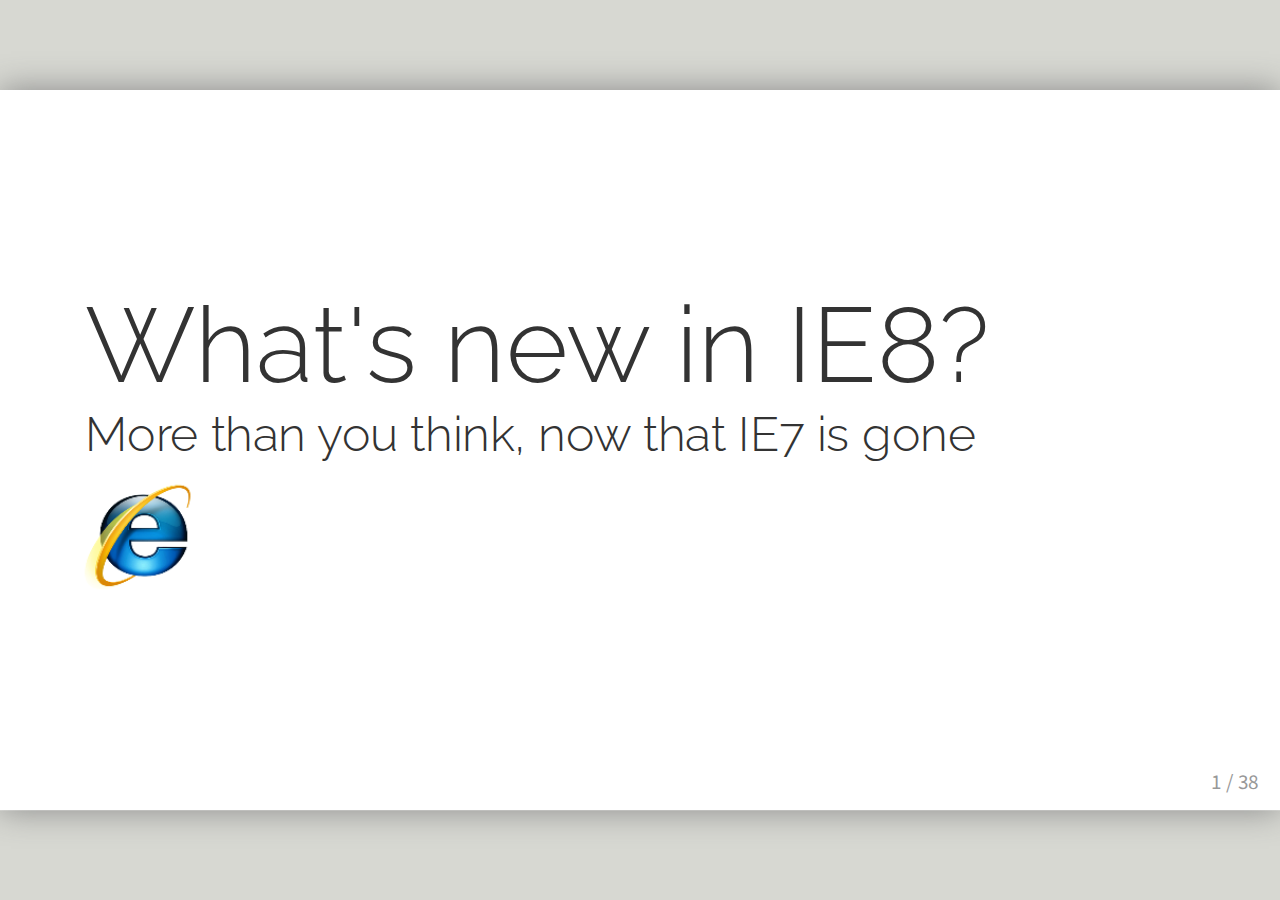
<file: index.html>
<!DOCTYPE html>
<html>
	<head>
		<title>What's new in IE8</title>
		<meta http-equiv="Content-Type" content="text/html; charset=UTF-8"/>
		<link rel="stylesheet" href="style.css" />
		<link rel="icon" href="[data-uri]" />
	</head>
	<body>
		<script src="remark.min.js" type="text/javascript"></script>
		<script src="main.js" type="text/javascript"></script>
	</body>
</html>
</file>
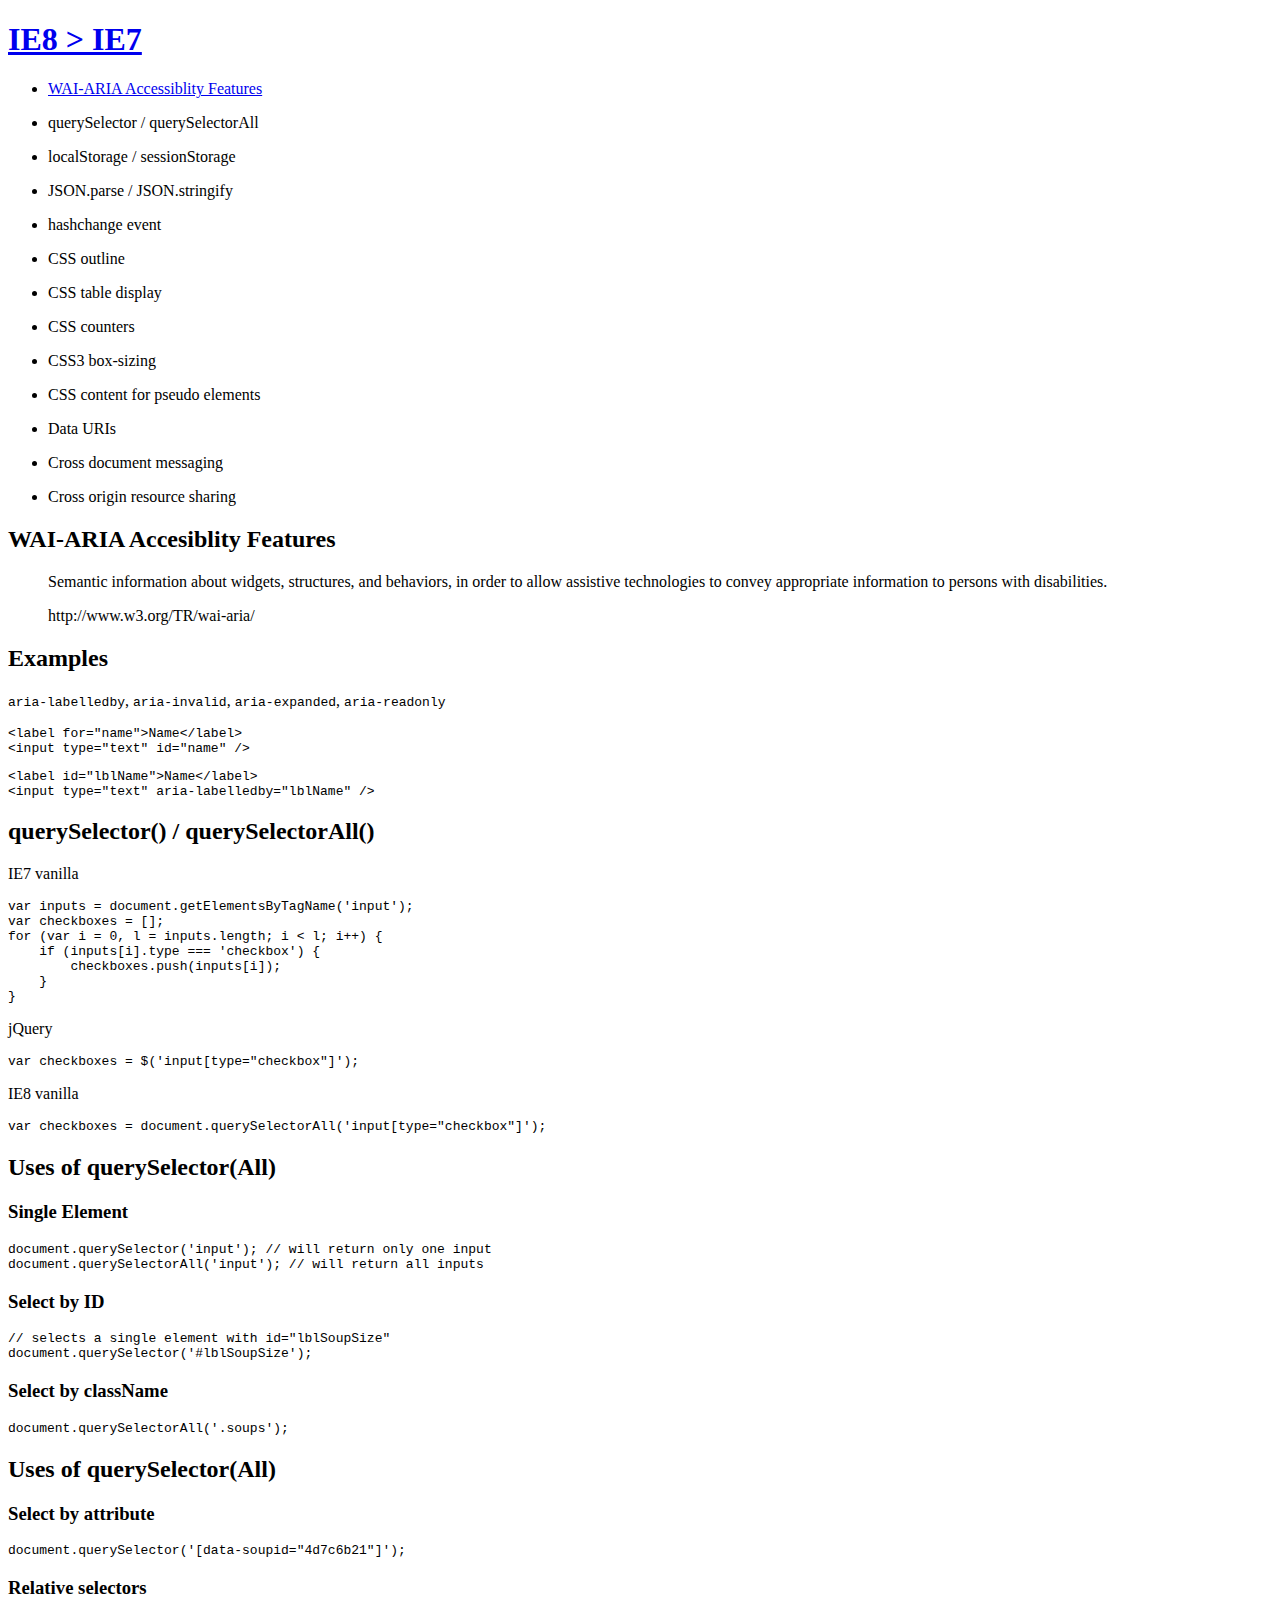
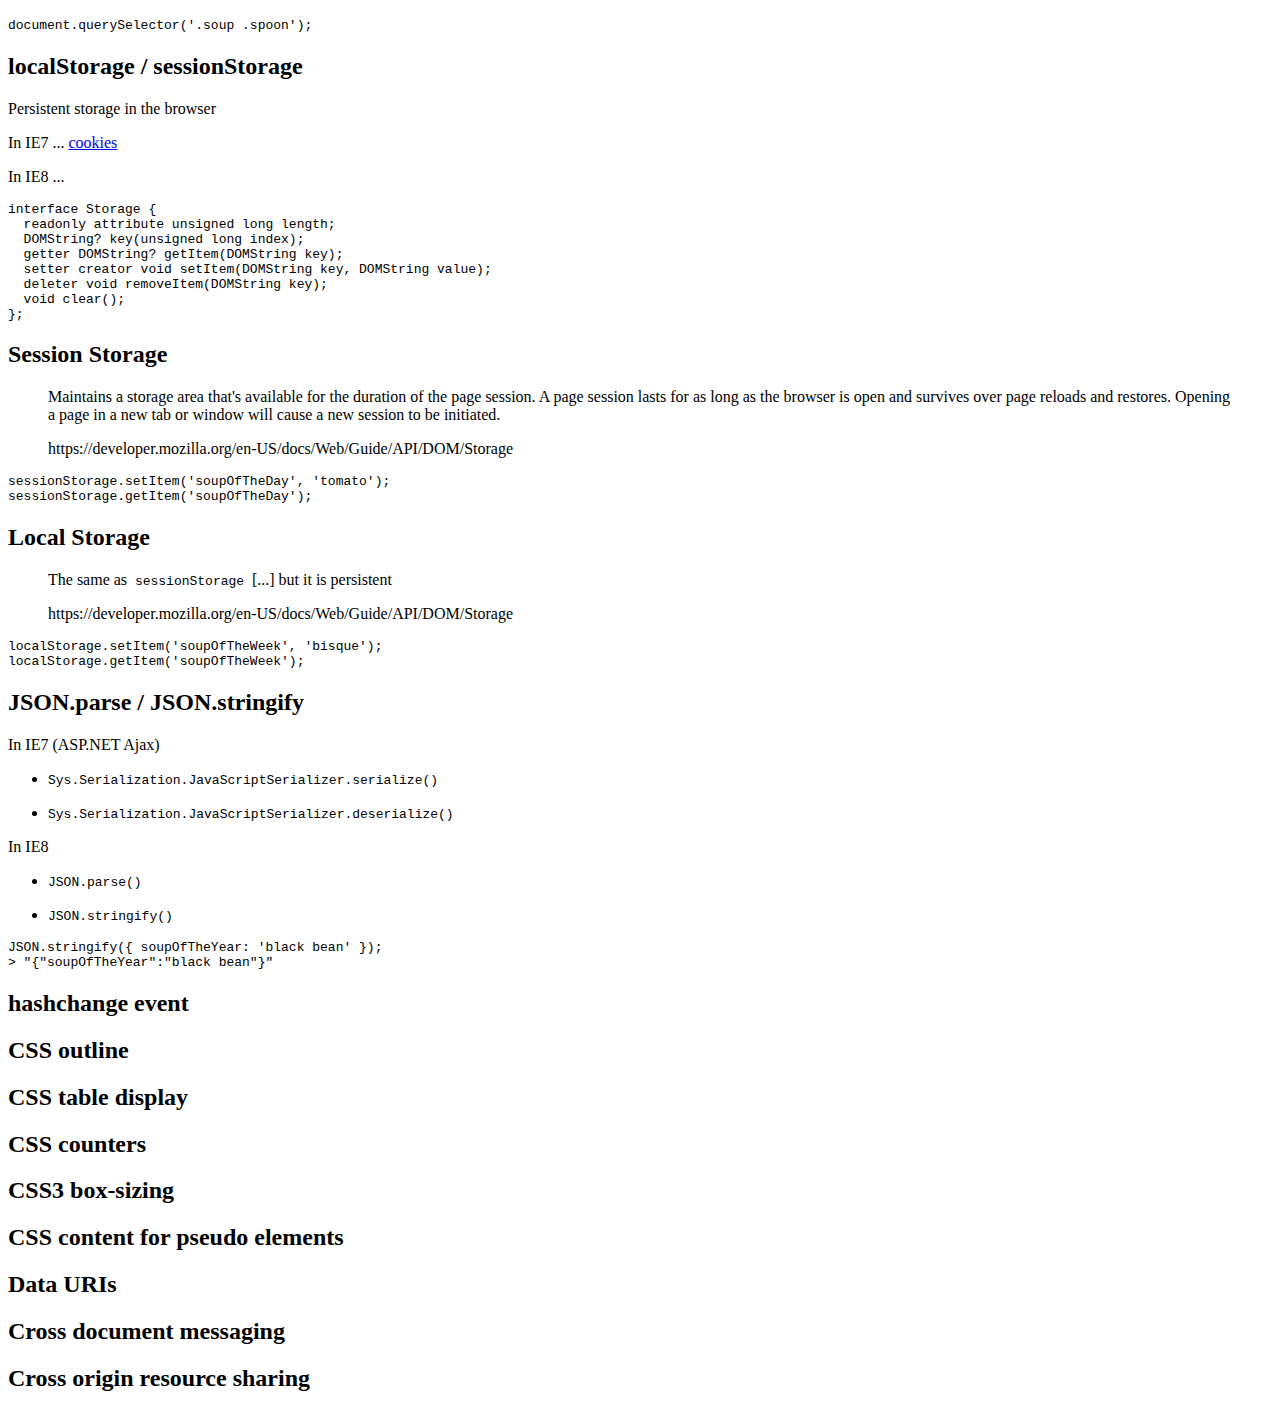
<file: ie8.html>
<!DOCTYPE html>
<html>
<head>
<meta charset="UTF-8">
<meta name="generator" content="http://www.texts.io/">
<meta name="apple-mobile-web-app-capable" content="yes" />
<meta name="apple-mobile-web-app-status-bar-style" content="black-translucent" />
<meta name="viewport" content="width=device-width, initial-scale=1.0, maximum-scale=1.0, user-scalable=no">
<link rel="stylesheet" href="http://lab.hakim.se/reveal-js/css/reveal.min.css"/>
<link rel="stylesheet" href="http://lab.hakim.se/reveal-js/css/theme/default.css" id="theme">
<link rel="stylesheet" media="print" href="http://lab.hakim.se/reveal-js/css/print/pdf.css" />
<!--[if lt IE 9]>
<script src="http://lab.hakim.se/reveal-js/lib/js/html5shiv.js"></script>
<![endif]-->
<script src="http://lab.hakim.se/reveal-js/js/reveal.min.js"></script>
<script type="text/javascript" src="http://cdn.mathjax.org/mathjax/latest/MathJax.js?config=TeX-AMS-MML_HTMLorMML"></script>
</head>
<body>
<div class="reveal">
<div class="slides">
<section class="slide"><div><h1><a href="http://caniuse.com/#compare=ie+7,ie+8">IE8 &gt; IE7</a></h1></div></section>

<section class="slide"><div><ul>
<li>
<p><a href="http://www.w3.org/TR/wai-aria/">WAI-ARIA Accessiblity Features</a></p>
</li>
</ul><ul>
<li>
<p>querySelector / querySelectorAll</p>
</li><li>
<p>localStorage / sessionStorage</p>
</li><li>
<p>JSON.parse / JSON.stringify</p>
</li><li>
<p>hashchange event</p>
</li><li>
<p>CSS outline</p>
</li><li>
<p>CSS table display</p>
</li><li>
<p>CSS counters</p>
</li><li>
<p>CSS3 box-sizing</p>
</li><li>
<p>CSS content for pseudo elements</p>
</li><li>
<p>Data URIs</p>
</li><li>
<p>Cross document messaging</p>
</li><li>
<p>Cross origin resource sharing</p>
</li>
</ul></div></section>

<section class="slide"><div><h2>WAI-ARIA Accesiblity Features</h2><blockquote>
<p>Semantic information about widgets, structures, and behaviors, in order to allow assistive technologies to convey appropriate information to persons with disabilities.</p>
</blockquote><blockquote>
<p>http://www.w3.org/TR/wai-aria/</p>
</blockquote></div></section>

<section class="slide"><div><h2>Examples</h2><p><code>aria-labelledby</code>, <code>aria-invalid</code>, <code>aria-expanded</code>, <code>aria-readonly</code></p><pre><code>&lt;label for="name"&gt;Name&lt;/label&gt;
&lt;input type="text" id="name" /&gt;
</code></pre><pre><code>&lt;label id="lblName"&gt;Name&lt;/label&gt;
&lt;input type="text" aria-labelledby="lblName" /&gt;
</code></pre></div></section>

<section class="slide"><div><h2>querySelector() / querySelectorAll()</h2><p>IE7 vanilla</p><pre><code>var inputs = document.getElementsByTagName('input');
var checkboxes = [];
for (var i = 0, l = inputs.length; i &lt; l; i++) {
    if (inputs[i].type === 'checkbox') {
        checkboxes.push(inputs[i]);
    }
}
</code></pre><p>jQuery</p><pre><code>var checkboxes = $('input[type="checkbox"]');
</code></pre><p>IE8 vanilla</p><pre><code>var checkboxes = document.querySelectorAll('input[type="checkbox"]');
</code></pre></div></section>

<section class="slide"><div><h2>Uses of querySelector(All)</h2><h3>Single Element</h3><pre><code>document.querySelector('input'); // will return only one input
document.querySelectorAll('input'); // will return all inputs
</code></pre><h3>Select by ID</h3><pre><code>// selects a single element with id="lblSoupSize"
document.querySelector('#lblSoupSize');
</code></pre><h3>Select by className</h3><pre><code>document.querySelectorAll('.soups');
</code></pre></div></section>

<section class="slide"><div><h2>Uses of querySelector(All)</h2><h3>Select by attribute</h3><pre><code>document.querySelector('[data-soupid="4d7c6b21"]');
</code></pre><h3>Relative selectors</h3><pre><code>document.querySelector('.soup .spoon');
</code></pre></div></section>

<section class="slide"><div><h2>localStorage / sessionStorage</h2><p>Persistent storage in the browser</p><p>In IE7 ... <a href="http://www.quirksmode.org/js/cookies.html#ex">cookies</a></p><p>In IE8 ...</p><pre><code>interface Storage {
  readonly attribute unsigned long length;
  DOMString? key(unsigned long index);
  getter DOMString? getItem(DOMString key);
  setter creator void setItem(DOMString key, DOMString value);
  deleter void removeItem(DOMString key);
  void clear();
};
</code></pre></div></section>

<section class="slide"><div><h2>Session Storage</h2><blockquote>
<p>Maintains a storage area that's available for the duration of the page session. A page session lasts for as long as the browser is open and survives over page reloads and restores. Opening a page in a new tab or window will cause a new session to be initiated.</p>
</blockquote><blockquote>
<p>https://developer.mozilla.org/en-US/docs/Web/Guide/API/DOM/Storage</p>
</blockquote><pre><code>sessionStorage.setItem('soupOfTheDay', 'tomato');
sessionStorage.getItem('soupOfTheDay');
</code></pre></div></section>

<section class="slide"><div><h2>Local Storage</h2><blockquote>
<p>The same as<code>&nbsp;sessionStorage </code>[...] but it is persistent</p>
</blockquote><blockquote>
<p>https://developer.mozilla.org/en-US/docs/Web/Guide/API/DOM/Storage</p>
</blockquote><pre><code>localStorage.setItem('soupOfTheWeek', 'bisque');
localStorage.getItem('soupOfTheWeek');
</code></pre></div></section>

<section class="slide"><div><h2>JSON.parse / JSON.stringify</h2><p>In IE7 (ASP.NET Ajax)</p><ul>
<li>
<p><code>Sys.Serialization.JavaScriptSerializer.serialize()</code></p>
</li><li>
<p><code>Sys.Serialization.JavaScriptSerializer.deserialize()</code></p>
</li>
</ul><p>In IE8</p><ul>
<li>
<p><code>JSON.parse()</code></p>
</li><li>
<p><code>JSON.stringify()</code></p>
</li>
</ul><pre><code>JSON.stringify({ soupOfTheYear: 'black bean' });
&gt; "{"soupOfTheYear":"black bean"}"
</code></pre></div></section>

<section class="slide"><div><h2>hashchange event</h2></div></section>

<section class="slide"><div><h2>CSS outline</h2></div></section>

<section class="slide"><div><h2>CSS table display</h2></div></section>

<section class="slide"><div><h2>CSS counters</h2></div></section>

<section class="slide"><div><h2>CSS3 box-sizing</h2></div></section>

<section class="slide"><div><h2>CSS content for pseudo elements</h2></div></section>

<section class="slide"><div><h2>Data URIs</h2></div></section>

<section class="slide"><div><h2>Cross document messaging</h2></div></section>

<section class="slide"><div><h2>Cross origin resource sharing</h2></div></section>

</div>
</div>
<script>
// https://github.com/hakimel/reveal.js#configuration
Reveal.initialize({ controls: false, history: true, transition: 'linear' });
</script>
</body>
</html>
</file>
<file: style.css>
@import url(http://fonts.googleapis.com/css?family=Raleway:300);
@import url(http://fonts.googleapis.com/css?family=Source+Code+Pro:400,600);
@import url(http://fonts.googleapis.com/css?family=Source+Sans+Pro);

body {
	font-family: 'Source Sans Pro';
	font-weight: 400;
	color: #333;
}

h1, h2, h3 {
	font-family: 'Raleway';
	font-weight: 300;
}

a {
	color: #3F8EE2;
	text-decoration: none;
}

a:hover {
	text-decoration: underline;
}

.remark-code, .remark-inline-code { 
	font-family: 'Source Code Pro';
	font-weight: 400;
}

.remark-inline-code {
	font-weight: 600;
}

.title-slide h1 {
	font-size: 5em;
	padding: 0;
	margin: 0;
}

.title-slide h2 {
	padding: 0;
	margin: 0;
}

.remark-code-line-highlighted {
	background-color: rgba(88, 88, 88, 0.5);
}

::selection {
	background: rgb(255, 247, 181); /* WebKit/Blink Browsers */
	color: #333;
}

::-moz-selection {
	background: rgb(255, 247, 181); /* Gecko Browsers */
}
</file>
